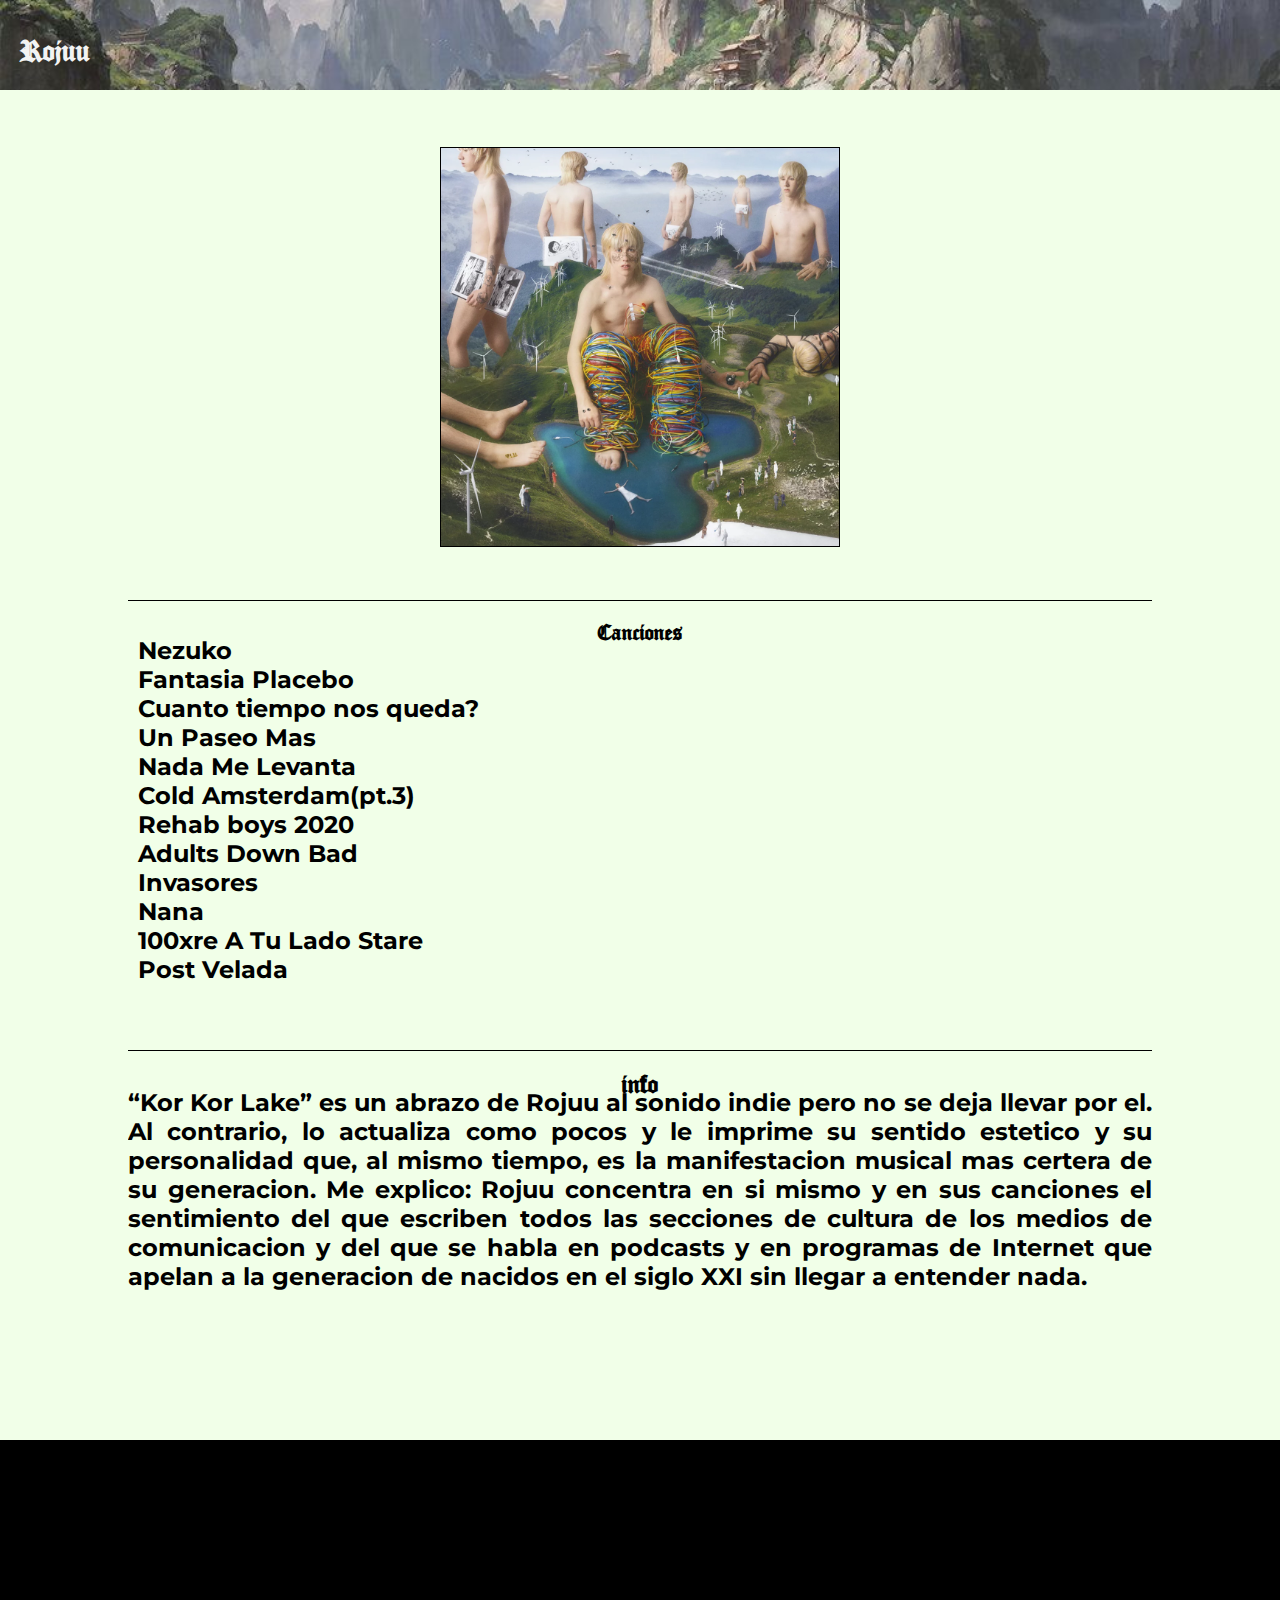
<file: pages/korkor.html>
<!DOCTYPE html>
<html lang="en">
<head>
    <meta charset="UTF-8">
    <meta http-equiv="X-UA-Compatible" content="IE=edge">
    <meta name="viewport" content="width=device-width, initial-scale=1.0">
    <meta name="keywords" content="rojuu, kor kor lake, roc jou, nezuko">
    <meta name="author" content="Emmanuel Failla">
    <meta name="robots" content="noindex,follow">
    <link rel="stylesheet" href="../style.css">
    <title>Rojuu</title>
</head>
<body>
    <header class="header__container-korkor">
        <a href="../index.html"><h1>Rojuu</h1></a>
    </header>

    <main class="main__container-korkor">
        
        <div class="korkor__container">
           <a   href="https://open.spotify.com/album/5oAqoeVSSkUgq52mNXfppk?si=1iSAoXBbQ9eQ1FloD9DhIQ"><div class="korkor__img"></div></a> 
            <div class="korkor__info">
                <h2>Canciones</h2>
                <ul>
                <li>Nezuko</li>
                <li>Fantasia Placebo</li>
                <li>Cuanto tiempo nos queda?</li>
                <li>Un Paseo Mas</li>
                <li>Nada Me Levanta</li>
                <li>Cold Amsterdam(pt.3)</li>
                <li>Rehab boys 2020</li>
                <li>Adults Down Bad</li>
                <li>Invasores</li>
                <li>Nana</li>
                <li>100xre A Tu Lado Stare</li>
                <li>Post Velada</li>
            </ul>
            </div>
        </div>

        <div class="korkor__text">
            <h3>info</h3>
            <p>“Kor Kor Lake” es un abrazo de Rojuu al sonido indie pero no se deja llevar por el. Al contrario, lo actualiza como pocos y le imprime su sentido estetico y su personalidad que, al mismo tiempo, es la manifestacion musical mas certera de su generacion. Me explico: Rojuu concentra en si mismo y en sus canciones el sentimiento del que escriben todos las secciones de cultura de los medios de comunicacion y del que se habla en podcasts y en programas de Internet que apelan a la generacion de nacidos en el siglo XXI sin llegar a entender nada.</p>
        </div>
    </main>

    <footer class="footer__container-korkor">

    </footer>
</body>
</html>
</file>
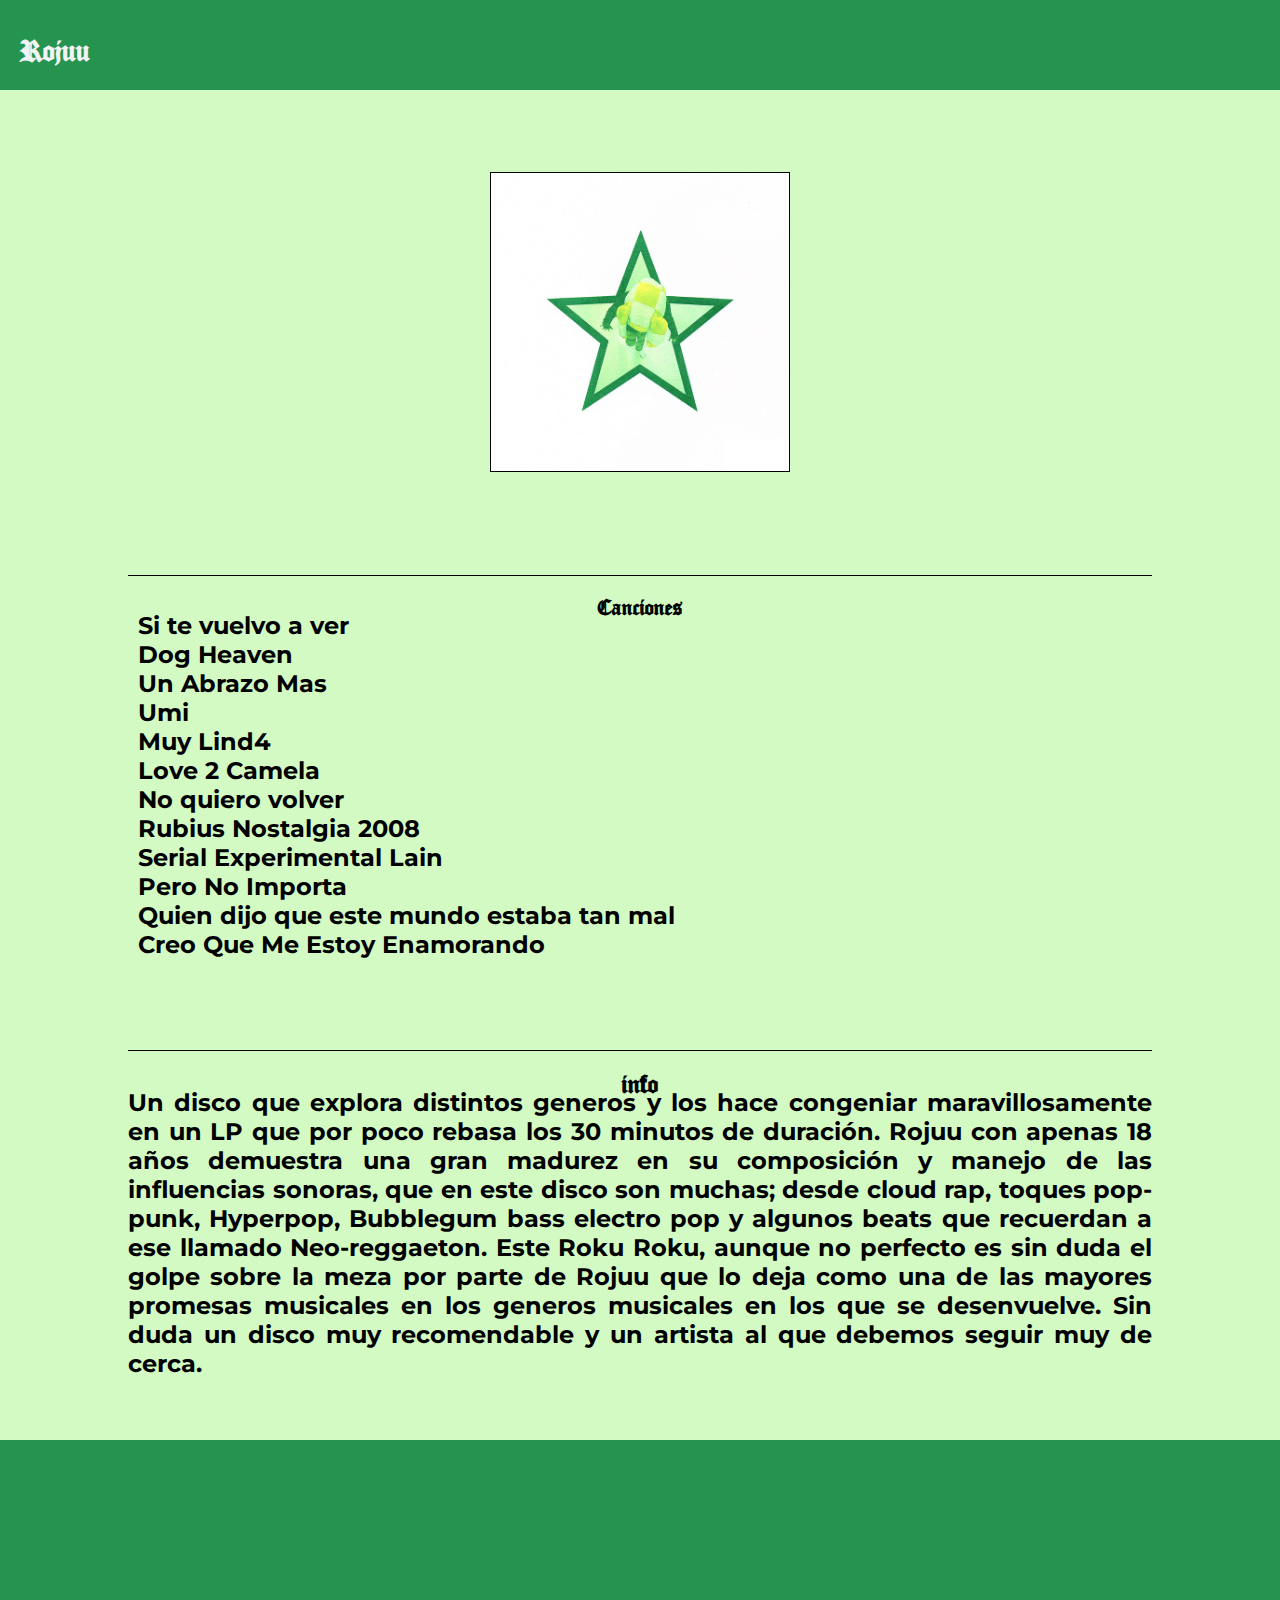
<file: pages/rokuroku.html>
<!DOCTYPE html>
<html lang="en">
<head>
    <meta charset="UTF-8">
    <meta http-equiv="X-UA-Compatible" content="IE=edge">
    <meta name="viewport" content="width=device-width, initial-scale=1.0">
    <meta name="keywords" content="rojuu, roku roku, roc jou, umi">
    <meta name="author" content="Emmanuel Failla">
    <meta name="robots" content="noindex,follow">
    <link rel="stylesheet" href="../style.css">
    <title>Rojuu</title>
</head>
<body>
    <header class="header__container-roku">
        <a href="../index.html"><h1>Rojuu</h1></a>
    </header>

    <main class="main__container-roku">
        
        <div class="roku__container">
           <a   href="https://open.spotify.com/album/10apHqONj0fIWalkPA88lo?si=INuzuekWStqvn2eFEtw88g"><div class="roku__img"></div></a> 
            <div class="roku__info">
                <h2>Canciones</h2>
                <ul>
                <li>Si te vuelvo a ver</li>
                <li>Dog Heaven </li>
                <li>Un Abrazo Mas</li>
                <li>Umi</li>
                <li>Muy Lind4</li>
                <li>Love 2 Camela</li>
                <li>No quiero volver</li>
                <li>Rubius Nostalgia 2008</li>
                <li>Serial Experimental Lain</li>
                <li>Pero No Importa</li>
                <li>Quien dijo que este mundo estaba tan mal</li>
                <li>Creo Que Me Estoy Enamorando</li>
            </ul>
            </div>
        </div>

        <div class="roku__text">
            <h3>info</h3>
            <p>Un disco que explora distintos generos y los hace congeniar maravillosamente en un LP que por poco rebasa los 30 minutos de duración. Rojuu con apenas 18 años demuestra una gran madurez en su composición y manejo de las influencias sonoras, que en este disco son muchas; desde cloud rap, toques pop-punk, Hyperpop, Bubblegum bass electro pop y algunos beats que recuerdan a ese llamado Neo-reggaeton. Este Roku Roku, aunque no perfecto es sin duda el golpe sobre la meza por parte de Rojuu que lo deja como una de las mayores promesas musicales en los generos musicales en los que se desenvuelve. Sin duda un disco muy recomendable y un artista al que debemos seguir muy de cerca.</p>
        </div>
    </main>

    <footer class="footer__container-roku">

    </footer>
</body>
</html>
</file>
<file: style.css>
@import url("https://fonts.googleapis.com/css2?family=Montserrat:wght@100&display=swap");
@import url("https://fonts.googleapis.com/css2?family=Playfair+Display&display=swap");
@import url("https://fonts.googleapis.com/css2?family=Montserrat:ital,wght@1,600&display=swap");
* {
  padding: 0;
  margin: 0;
  -webkit-box-sizing: border-box;
          box-sizing: border-box;
  font-weight: bold;
}

@font-face {
  font-family: "starina";
  src: url(../fonts/OldLondon.ttf);
}

.header__container-starina {
  height: 10vh;
  display: -webkit-box;
  display: -ms-flexbox;
  display: flex;
  -webkit-box-align: center;
      -ms-flex-align: center;
          align-items: center;
  background-image: url(../images/estrellas.jpg);
  background-position: center center;
  background-size: cover;
}

.header__container-starina h1 {
  color: #f3f3f3;
  margin-left: 20px;
  font-family: 'starina', sans-serif;
}

.header__container-starina a {
  text-decoration: none;
}

.main__container-starina, .main__container-korkor, .main__container-roku {
  height: 150vh;
  -webkit-box-orient: vertical;
  -webkit-box-direction: normal;
      -ms-flex-direction: column;
          flex-direction: column;
  display: -webkit-box;
  display: -ms-flexbox;
  display: flex;
  -webkit-box-align: center;
      -ms-flex-align: center;
          align-items: center;
  -webkit-box-pack: space-evenly;
      -ms-flex-pack: space-evenly;
          justify-content: space-evenly;
  background: #E6F0FF;
}

.main__container-starina .starina__text, .main__container-korkor .starina__text, .main__container-roku .starina__text, .main__container-korkor .korkor__text, .main__container-roku .roku__text {
  font-family: "Montserrat",sans-serif;
  font-size: 1rem;
  height: 40vh;
  color: #000;
  width: 80%;
  display: -webkit-box;
  display: -ms-flexbox;
  display: flex;
  -webkit-box-pack: center;
      -ms-flex-pack: center;
          justify-content: center;
  -webkit-box-align: center;
      -ms-flex-align: center;
          align-items: center;
  -webkit-box-orient: vertical;
  -webkit-box-direction: normal;
      -ms-flex-direction: column;
          flex-direction: column;
  overflow: auto;
  border-top: solid #000 1px;
  padding-top: 20px;
}

.main__container-starina .starina__text h3, .main__container-korkor .starina__text h3, .main__container-roku .starina__text h3, .main__container-korkor .korkor__text h3, .main__container-roku .roku__text h3 {
  text-align: center;
  font-family: "starina";
  color: #000;
}

.main__container-starina .starina__text p, .main__container-korkor .starina__text p, .main__container-roku .starina__text p, .main__container-korkor .korkor__text p, .main__container-roku .roku__text p {
  height: 100%;
  text-align: justify;
}

.main__container-starina .starina__container, .main__container-korkor .starina__container, .main__container-roku .starina__container, .main__container-starina .korkor__container, .main__container-korkor .korkor__container, .main__container-roku .korkor__container, .main__container-starina .roku__container, .main__container-korkor .roku__container, .main__container-roku .roku__container {
  width: 100%;
  height: 100vh;
  -webkit-box-orient: vertical;
  -webkit-box-direction: normal;
      -ms-flex-direction: column;
          flex-direction: column;
  display: -webkit-box;
  display: -ms-flexbox;
  display: flex;
  -webkit-box-align: center;
      -ms-flex-align: center;
          align-items: center;
  -ms-flex-pack: distribute;
      justify-content: space-around;
}

.main__container-starina .starina__img, .main__container-korkor .starina__img, .main__container-roku .starina__img {
  background-image: url(../images/starina.jpg);
  background-size: cover;
  height: 300px;
  width: 300px;
  border: solid #000 1px;
  -webkit-transition: 1s all;
  transition: 1s all;
  -ms-flex-negative: 0;
      flex-shrink: 0;
}

.main__container-starina .starina__img:hover, .main__container-korkor .starina__img:hover, .main__container-roku .starina__img:hover {
  height: 300px;
  width: 300px;
  cursor: pointer;
}

.main__container-starina .starina__info, .main__container-korkor .starina__info, .main__container-roku .starina__info {
  font-family: 'starina', sans-serif;
  width: 80%;
  overflow: auto;
  padding-top: 20px;
  border-top: solid #000 1px;
  display: -webkit-box;
  display: -ms-flexbox;
  display: flex;
  -webkit-box-orient: vertical;
  -webkit-box-direction: normal;
      -ms-flex-flow: column;
          flex-flow: column;
}

.main__container-starina .starina__info h2, .main__container-korkor .starina__info h2, .main__container-roku .starina__info h2 {
  text-align: center;
  color: #000;
  font-family: 'starina', sans-serif;
}

.main__container-starina .starina__info ul, .main__container-korkor .starina__info ul, .main__container-roku .starina__info ul {
  -ms-flex-item-align: start;
      align-self: flex-start;
}

.main__container-starina .starina__info ul li, .main__container-korkor .starina__info ul li, .main__container-roku .starina__info ul li {
  list-style: none;
}

.footer__container-starina {
  height: 40vh;
  background-image: url(../images/estrellas.jpg);
  background-position: cover;
}

/*KORKOLAKE*/
.footer__container-korkor {
  height: 40vh;
  background: #000;
}

.header__container-korkor {
  height: 10vh;
  display: -webkit-box;
  display: -ms-flexbox;
  display: flex;
  -webkit-box-align: center;
      -ms-flex-align: center;
          align-items: center;
  background-image: url(../images/paisaje.jpg);
  background-position: center center;
  background-size: cover;
}

.header__container-korkor h1 {
  color: #f3f3f3;
  margin-left: 20px;
  font-family: 'starina', sans-serif;
}

.header__container-korkor a {
  text-decoration: none;
}

.main__container-korkor {
  background: #F1FFE8;
}

.main__container-korkor .korkor__text h3 {
  text-align: center;
  font-family: "starina";
  color: #000;
}

.main__container-korkor .korkor__text p {
  height: 100%;
  text-align: justify;
}

.main__container-korkor .korkor__container {
  width: 100%;
  height: 100vh;
  -webkit-box-orient: vertical;
  -webkit-box-direction: normal;
      -ms-flex-direction: column;
          flex-direction: column;
  display: -webkit-box;
  display: -ms-flexbox;
  display: flex;
  -webkit-box-align: center;
      -ms-flex-align: center;
          align-items: center;
  -ms-flex-pack: distribute;
      justify-content: space-around;
}

.main__container-korkor .korkor__img {
  background-image: url(../images/korkorlake.jpg);
  background-size: cover;
  height: 300px;
  width: 300px;
  border: solid #000 1px;
  -webkit-transition: 1s all;
  transition: 1s all;
  -ms-flex-negative: 0;
      flex-shrink: 0;
}

.main__container-korkor .korkor__img:hover {
  height: 300px;
  width: 300px;
  cursor: pointer;
}

.main__container-korkor .korkor__info {
  font-family: 'Montserrat', sans-serif;
  width: 80%;
  overflow: auto;
  padding-top: 20px;
  border-top: solid #000 1px;
  display: -webkit-box;
  display: -ms-flexbox;
  display: flex;
  -webkit-box-orient: vertical;
  -webkit-box-direction: normal;
      -ms-flex-flow: column;
          flex-flow: column;
}

.main__container-korkor .korkor__info h2 {
  text-align: center;
  font-family: "starina";
  color: #000;
}

.main__container-korkor .korkor__info ul {
  -ms-flex-item-align: start;
      align-self: flex-start;
}

.main__container-korkor .korkor__info ul li {
  list-style: none;
}

/*KORKOR*/
/*ROKU ROKU*/
.header__container-roku {
  height: 10vh;
  display: -webkit-box;
  display: -ms-flexbox;
  display: flex;
  -webkit-box-align: center;
      -ms-flex-align: center;
          align-items: center;
  background: #259451;
  background-position: center center;
  background-size: cover;
}

.header__container-roku h1 {
  color: #f3f3f3;
  margin-left: 20px;
  font-family: 'starina', sans-serif;
}

.header__container-roku a {
  text-decoration: none;
}

.main__container-roku {
  background: #d3fac3;
}

.main__container-roku .roku__text h3 {
  text-align: center;
  font-family: "starina";
  color: #000;
}

.main__container-roku .roku__text p {
  height: 100%;
  text-align: justify;
}

.main__container-roku .roku__container {
  width: 100%;
  height: 100vh;
  -webkit-box-orient: vertical;
  -webkit-box-direction: normal;
      -ms-flex-direction: column;
          flex-direction: column;
  display: -webkit-box;
  display: -ms-flexbox;
  display: flex;
  -webkit-box-align: center;
      -ms-flex-align: center;
          align-items: center;
  -ms-flex-pack: distribute;
      justify-content: space-around;
}

.main__container-roku .roku__img {
  background-image: url(../images/roku.jpg);
  background-size: cover;
  height: 300px;
  width: 300px;
  border: solid #000 1px;
  -webkit-transition: 1s all;
  transition: 1s all;
  -ms-flex-negative: 0;
      flex-shrink: 0;
}

.main__container-roku .roku__img:hover {
  height: 300px;
  width: 300px;
  cursor: pointer;
}

.main__container-roku .roku__info {
  width: 80%;
  overflow: auto;
  padding-top: 20px;
  border-top: solid #000 1px;
  font-family: 'Montserrat', sans-serif;
  display: -webkit-box;
  display: -ms-flexbox;
  display: flex;
  -webkit-box-pack: center;
      -ms-flex-pack: center;
          justify-content: center;
}

.main__container-roku .roku__info h2 {
  text-align: center;
  font-family: 'starina', sans-serif;
  color: #000;
}

.main__container-roku .roku__info ul {
  -ms-flex-item-align: start;
      align-self: flex-start;
}

.main__container-roku .roku__info ul li {
  list-style: none;
}

.footer__container-roku {
  height: 40vh;
  background: #259451;
}

/*roku roku*/
@media only screen and (min-width: 600px) {
  .main__container-starina .starina__container .starina__img, .main__container-korkor .starina__container .starina__img, .main__container-roku .starina__container .starina__img, .main__container-starina .korkor__container .starina__img, .main__container-korkor .korkor__container .starina__img, .main__container-roku .korkor__container .starina__img, .main__container-starina .roku__container .starina__img, .main__container-korkor .roku__container .starina__img, .main__container-roku .roku__container .starina__img {
    height: 400px;
    width: 400px;
  }
  .main__container-starina .starina__container .starina__info, .main__container-korkor .starina__container .starina__info, .main__container-roku .starina__container .starina__info, .main__container-starina .korkor__container .starina__info, .main__container-korkor .korkor__container .starina__info, .main__container-roku .korkor__container .starina__info, .main__container-starina .roku__container .starina__info, .main__container-korkor .roku__container .starina__info, .main__container-roku .roku__container .starina__info {
    font-size: 1.5rem;
  }
  .main__container-starina .starina__text, .main__container-korkor .starina__text, .main__container-roku .starina__text, .main__container-korkor .korkor__text, .main__container-roku .roku__text {
    font-size: 1.5rem;
  }
  .main__container-starina .starina__text h1, .main__container-korkor .starina__text h1, .main__container-roku .starina__text h1, .main__container-korkor .korkor__text h1, .main__container-roku .roku__text h1 {
    font-family: 'starina', sans-serif;
  }
}

@media only screen and (min-width: 600px) and (min-width: 1500px) {
  .main__container-starina .starina__container .starina__img, .main__container-korkor .starina__container .starina__img, .main__container-roku .starina__container .starina__img, .main__container-starina .korkor__container .starina__img, .main__container-korkor .korkor__container .starina__img, .main__container-roku .korkor__container .starina__img, .main__container-starina .roku__container .starina__img, .main__container-korkor .roku__container .starina__img, .main__container-roku .roku__container .starina__img {
    height: 450px;
    width: 450px;
  }
  .main__container-starina .starina__container .starina__info, .main__container-korkor .starina__container .starina__info, .main__container-roku .starina__container .starina__info, .main__container-starina .korkor__container .starina__info, .main__container-korkor .korkor__container .starina__info, .main__container-roku .korkor__container .starina__info, .main__container-starina .roku__container .starina__info, .main__container-korkor .roku__container .starina__info, .main__container-roku .roku__container .starina__info {
    font-size: 1.5rem;
    width: 50%;
  }
  .main__container-starina .starina__text, .main__container-korkor .starina__text, .main__container-roku .starina__text, .main__container-korkor .korkor__text, .main__container-roku .roku__text {
    font-size: 1.5rem;
    width: 50%;
  }
  .main__container-starina .starina__text h3, .main__container-korkor .starina__text h3, .main__container-roku .starina__text h3, .main__container-korkor .korkor__text h3, .main__container-roku .roku__text h3 {
    font-size: 1.5rem;
  }
  .main__container-starina .starina__text p, .main__container-korkor .starina__text p, .main__container-roku .starina__text p, .main__container-korkor .korkor__text p, .main__container-roku .roku__text p {
    font-size: 1.2rem;
  }
  /*korkolake*/
}

@media only screen and (min-width: 600px) and (min-width: 600px) {
  .korkor__container .korkor__img {
    height: 400px;
    width: 400px;
  }
  .korkor__container .korkor__info {
    font-size: 1.5rem;
  }
  .korkor__text {
    font-size: 1.5rem;
  }
  .korkor__text h1 {
    font-family: 'starina', sans-serif;
  }
}

@media only screen and (min-width: 1500px) {
  .main__container-korkor .korkor__container .korkor__img {
    height: 400px;
    width: 400px;
  }
  .main__container-korkor .korkor__container .korkor__info {
    font-size: 1.5rem;
    width: 50%;
  }
  .main__container-korkor .korkor__text {
    font-size: 1rem;
    width: 50%;
  }
  .main__container-korkor .korkor__text h3 {
    font-size: 1.5rem;
  }
  .main__container-korkor .korkor__text p {
    font-size: 1.2rem;
  }
}

/*roku roku*/
@media only screen and (min-width: 1500px) {
  .main__container-roku .roku__container .roku__img {
    height: 300px;
    width: 300px;
  }
  .main__container-roku .roku__container .roku__info {
    font-size: 1.5rem;
    width: 50%;
  }
  .main__container-roku .roku__text {
    font-size: 1rem;
    width: 50%;
  }
  .main__container-roku .roku__text h3 {
    font-size: 1.5rem;
  }
  .main__container-roku .roku__text p {
    font-size: 1.2rem;
  }
}

@media only screen and (min-width: 600px) {
  .roku__container .roku__img {
    height: 300px;
    width: 300px;
  }
  .roku__container .roku__info {
    font-size: 1.5rem;
  }
  .roku__text {
    font-size: 1.5rem;
  }
  .roku__text h1 {
    font-family: 'starina', sans-serif;
    font-size: 1.5rem;
  }
}

@font-face {
  font-family: "starina";
  src: url(../fonts/OldLondon.ttf);
}

* {
  padding: 0;
  margin: 0;
  -webkit-box-sizing: border-box;
          box-sizing: border-box;
  color: #000;
}

.index__html {
  -webkit-animation-name: inicio;
          animation-name: inicio;
  -webkit-animation-iteration-count: 1;
          animation-iteration-count: 1;
  -webkit-animation-duration: 2s;
          animation-duration: 2s;
}

/*HEADER*/
.header__container {
  height: 40vh;
}

.overlay {
  height: 45vh;
  background-image: url(images/rojuuHeader.png);
  background-position: center center;
  display: -webkit-box;
  display: -ms-flexbox;
  display: flex;
  -webkit-box-pack: center;
      -ms-flex-pack: center;
          justify-content: center;
  -webkit-box-align: center;
      -ms-flex-align: center;
          align-items: center;
}

.stars__container {
  width: 40vh;
  height: 25vh;
}

.stars__container img {
  height: 100%;
  width: 100%;
}

/*HEADER*/
/*main*/
.main__container {
  height: 420vh;
}

.albumes__box {
  height: 150vh;
  display: -webkit-box;
  display: -ms-flexbox;
  display: flex;
  -webkit-box-orient: vertical;
  -webkit-box-direction: normal;
      -ms-flex-direction: column;
          flex-direction: column;
  -webkit-box-align: center;
      -ms-flex-align: center;
          align-items: center;
  background: #0a1214;
  -ms-flex-pack: distribute;
      justify-content: space-around;
}

.albumes__box .albumes__title h1 {
  color: #f3f3f3;
  font-family: "Playfair Display";
}

.albumes__container {
  height: 80%;
  background: #0a1214;
  display: -ms-grid;
  display: grid;
  -webkit-box-pack: center;
      -ms-flex-pack: center;
          justify-content: center;
}

/*Starina*/
.starina__container, .korkor__container, .roku__container {
  display: -webkit-box;
  display: -ms-flexbox;
  display: flex;
  -webkit-box-orient: vertical;
  -webkit-box-direction: normal;
      -ms-flex-flow: column;
          flex-flow: column;
  -webkit-box-align: center;
      -ms-flex-align: center;
          align-items: center;
  -webkit-box-pack: center;
      -ms-flex-pack: center;
          justify-content: center;
}

.starina__image, .korkor__image, .roku__image {
  background-image: url(https://pbs.twimg.com/media/FSV1bNLXsAEMfeX.jpg:large);
  background-size: cover;
  height: 30vh;
  width: 30vh;
}

.starina__image:hover, .korkor__image:hover, .roku__image:hover {
  opacity: 0.5;
  cursor: pointer;
}

.starina__info h2, .korkor__info h2, .roku__info h2, .rojuu__info h3 {
  text-align: center;
  color: #f3f3f3;
  font-family: "montserrat";
  font-size: 1.5rem;
}

.starina__info, .roku__info, .korkor__info, .rojuu__info {
  padding: 10px;
  display: -webkit-box;
  display: -ms-flexbox;
  display: flex;
  -webkit-box-align: center;
      -ms-flex-align: center;
          align-items: center;
  -webkit-box-orient: vertical;
  -webkit-box-direction: normal;
      -ms-flex-flow: column;
          flex-flow: column;
}

/*Starina*/
/*Korkolake*/
.korkor__image {
  background-image: url(https://i.scdn.co/image/ab67616d0000b27309e53d80cd1d69e00104cff5);
}

.korkor__image:hover {
  opacity: 0.5;
  cursor: pointer;
}

/*Korkolake*/
/*RokuRoku*/
.roku__image {
  background-image: url(https://images.genius.com/a86afde2e8ccda086831d4cc441a5f88.1000x1000x1.png);
}

.roku__image:hover {
  opacity: 0.5;
  cursor: pointer;
}

/*RokuRoku*/
/*ROJUU*/
.rojuu__container {
  height: 80vh;
  background-image: url(images/crema.png);
  display: -webkit-box;
  display: -ms-flexbox;
  display: flex;
  -webkit-box-orient: vertical;
  -webkit-box-direction: normal;
      -ms-flex-flow: column;
          flex-flow: column;
  -webkit-box-align: center;
      -ms-flex-align: center;
          align-items: center;
  -ms-flex-pack: distribute;
      justify-content: space-around;
}

.rojuu__container h3 {
  position: relative;
  bottom: 1%;
  font-family: "Playfair Display";
  font-size: 1.5rem;
}

.rojuu__image {
  height: 30vh;
  width: 30vh;
  background-image: url(https://www.parlante.cl/wp-content/uploads/2022/05/ROJUU_GONZA-GALLEGO_SHANGAY9-940x626-1.jpeg);
  background-size: cover;
  background-position: center center;
}

.rojuu__info {
  height: 30vh;
  padding: 10px;
  display: -webkit-box;
  display: -ms-flexbox;
  display: flex;
  -webkit-box-pack: center;
      -ms-flex-pack: center;
          justify-content: center;
}

.rojuu__info p {
  width: 50%;
  text-align: center;
  color: #000;
  overflow: auto;
  border-bottom: solid #0a1214 1px;
  padding: 4px;
  font-family: "Playfair Display";
}

.rojuu__info h3 {
  color: #000;
  font-family: "Playfair Display";
}

/*A partir de aca comienzo a utilizar las propiedades de sass*/
.merch__box {
  display: -webkit-box;
  display: -ms-flexbox;
  display: flex;
  -webkit-box-orient: vertical;
  -webkit-box-direction: normal;
      -ms-flex-direction: column;
          flex-direction: column;
  background: #f3f3f3;
  -webkit-box-pack: center;
      -ms-flex-pack: center;
          justify-content: center;
  -webkit-box-align: center;
      -ms-flex-align: center;
          align-items: center;
  height: 90vh;
}

.merch__box .merch__title h4 {
  font-family: "Playfair Display";
  font-size: 1.5rem;
}

.merch__container {
  display: -webkit-box;
  display: -ms-flexbox;
  display: flex;
  -webkit-box-orient: vertical;
  -webkit-box-direction: normal;
      -ms-flex-direction: column;
          flex-direction: column;
  background: #f3f3f3;
  -webkit-box-pack: space-evenly;
      -ms-flex-pack: space-evenly;
          justify-content: space-evenly;
  -webkit-box-align: center;
      -ms-flex-align: center;
          align-items: center;
  height: 90%;
}

.merch {
  height: 30%;
  display: -webkit-box;
  display: -ms-flexbox;
  display: flex;
  width: 100%;
  -webkit-box-pack: space-evenly;
      -ms-flex-pack: space-evenly;
          justify-content: space-evenly;
  -webkit-box-align: center;
      -ms-flex-align: center;
          align-items: center;
  background: #f3f3f3;
}

.merch .merch__img-uno, .merch .merch__img-dos, .merch .merch__img-tres {
  background-size: cover;
  height: 100px;
  width: 100px;
  border: solid #0a1214 1px;
}

.merch .merch__info-uno, .merch .merch__info-dos, .merch .merch__info-tres {
  border: solid #0a1214 1px;
  padding: 10px;
  width: 50%;
  font-family: "montserrat";
  font-size: 1.5rem;
}

.merch .merch__info-uno h5, .merch .merch__info-dos h5, .merch .merch__info-tres h5 {
  text-align: center;
}

.merch__img-uno {
  background-image: url(images/korkorlake.jpg);
}

.merch__img-dos {
  background-image: url(images/grandeshits.jpg);
}

.merch__img-tres {
  background-image: url(images/comic.png);
}

/*main*/
.carrousel__box {
  background: #0a1214;
  height: 100vh;
  display: -webkit-box;
  display: -ms-flexbox;
  display: flex;
  -webkit-box-pack: space-evenly;
      -ms-flex-pack: space-evenly;
          justify-content: space-evenly;
  -webkit-box-align: center;
      -ms-flex-align: center;
          align-items: center;
  -webkit-box-orient: vertical;
  -webkit-box-direction: normal;
      -ms-flex-flow: column;
          flex-flow: column;
}

.carrousel__box h6 {
  color: #f3f3f3;
  font-size: 1.5rem;
  font-family: "Playfair Display";
}

.carrousel__box .carrousel__container {
  display: -webkit-box;
  display: -ms-flexbox;
  display: flex;
  height: 100px;
  width: 100px;
  border: solid black 2px;
  overflow: hidden;
}

.carrousel__box .carrousel__container .slide {
  width: 50%;
  height: 50%;
  opacity: 0;
}

/*FOOTER*/
.footer__container {
  background-image: url(images/crema.png);
  height: 10vh;
  width: 100%;
  display: -webkit-box;
  display: -ms-flexbox;
  display: flex;
  -webkit-box-orient: horizontal;
  -webkit-box-direction: normal;
      -ms-flex-flow: row;
          flex-flow: row;
  -ms-flex-pack: distribute;
      justify-content: space-around;
  -webkit-box-align: center;
      -ms-flex-align: center;
          align-items: center;
}

.contact__container {
  width: 20vw;
  height: 100%;
  display: -webkit-box;
  display: -ms-flexbox;
  display: flex;
  -webkit-box-align: center;
      -ms-flex-align: center;
          align-items: center;
  -webkit-box-pack: center;
      -ms-flex-pack: center;
          justify-content: center;
}

.contact__container:hover {
  background: #f3f3f3;
}

.contact__container a {
  text-decoration: none;
  font-family: "Playfair Display";
  font-size: 1.5rem;
}

.footer__social {
  display: -webkit-box;
  display: -ms-flexbox;
  display: flex;
  height: 100%;
  width: 50vw;
  -webkit-box-align: center;
      -ms-flex-align: center;
          align-items: center;
  -ms-flex-pack: distribute;
      justify-content: space-around;
}

.footer__social .redes__container {
  height: 100%;
  width: 33%;
  display: -webkit-box;
  display: -ms-flexbox;
  display: flex;
  -webkit-box-align: center;
      -ms-flex-align: center;
          align-items: center;
  -webkit-box-pack: center;
      -ms-flex-pack: center;
          justify-content: center;
}

.footer__social .redes__container:hover {
  background: #f3f3f3;
}

.footer__social .redes__container a i {
  font-size: 1.5rem;
}

.footer__social .redes__container a i:hover {
  cursor: pointer;
}

/*FOOTER*/
.header__contacto {
  height: 5vh;
  background: #F9F9F9;
  display: -webkit-box;
  display: -ms-flexbox;
  display: flex;
  -webkit-box-align: center;
      -ms-flex-align: center;
          align-items: center;
}

.header__contacto a {
  font-family: "starina";
  font-size: 1.5rem;
  text-decoration: none;
  margin-left: 10px;
}

.main__contacto {
  height: 85vh;
  background-image: url(images/concierto6.jpg);
  background-size: cover;
  background-position: center center;
  display: -webkit-box;
  display: -ms-flexbox;
  display: flex;
  -webkit-box-pack: center;
      -ms-flex-pack: center;
          justify-content: center;
  -webkit-box-align: center;
      -ms-flex-align: center;
          align-items: center;
}

.grid__container {
  display: -webkit-box;
  display: -ms-flexbox;
  display: flex;
  height: 90%;
  width: 90%;
  gap: 2rem;
}

.grid__container .grid-1 {
  width: 70%;
  background: #F9F9F9;
  font-family: "starina";
  display: -webkit-box;
  display: -ms-flexbox;
  display: flex;
  -webkit-box-orient: vertical;
  -webkit-box-direction: normal;
      -ms-flex-flow: column;
          flex-flow: column;
  -webkit-box-align: center;
      -ms-flex-align: center;
          align-items: center;
  display: flex;
  -webkit-box-pack: space-evenly;
      -ms-flex-pack: space-evenly;
          justify-content: space-evenly;
}

.grid__container .grid-1 form {
  height: 70%;
  width: 70%;
  display: -webkit-box;
  display: -ms-flexbox;
  display: flex;
  -webkit-box-orient: vertical;
  -webkit-box-direction: normal;
      -ms-flex-flow: column;
          flex-flow: column;
  -webkit-box-pack: space-evenly;
      -ms-flex-pack: space-evenly;
          justify-content: space-evenly;
  -webkit-box-align: center;
      -ms-flex-align: center;
          align-items: center;
  background: lightgrey;
  border-radius: 5px;
}

.grid__container .grid-1 form textarea {
  resize: none;
}

.grid__container .grid-1 form .input__contacto {
  padding: 10px;
}

.grid__container .grid-1 form .mensaje__container {
  font-family: "Playfair Display";
  font-size: .5rem;
  display: -webkit-box;
  display: -ms-flexbox;
  display: flex;
  -webkit-box-orient: vertical;
  -webkit-box-direction: normal;
      -ms-flex-flow: column;
          flex-flow: column;
  -webkit-box-align: center;
      -ms-flex-align: center;
          align-items: center;
}

.grid__container .grid-1 form .mensaje__container h2 {
  margin-bottom: 3px;
}

.grid__container .grid-1 form .enviar {
  font-family: "Playfair Display";
  font-size: .8rem;
  padding: 1rem;
  cursor: pointer;
  border: none;
}

.grid__container .grid-1 form .enviar:hover {
  background-color: #fff;
}

.grid__container .grid-2 {
  width: 30%;
  background: #F9F9F9;
}

.grid__container .grid-2 .social__contacto {
  height: 100%;
  display: -webkit-box;
  display: -ms-flexbox;
  display: flex;
  -webkit-box-orient: vertical;
  -webkit-box-direction: normal;
      -ms-flex-flow: column;
          flex-flow: column;
  -webkit-box-pack: space-evenly;
      -ms-flex-pack: space-evenly;
          justify-content: space-evenly;
  -webkit-box-align: center;
      -ms-flex-align: center;
          align-items: center;
}

.grid__container .grid-2 .social__contacto i {
  font-size: 10rem;
  cursor: pointer;
}

.grid__container .grid-2 .social__contacto .instagram__contact:hover {
  color: #9a36b3;
}

.grid__container .grid-2 .social__contacto .youtube__contact:hover {
  color: #ff0000;
}

.grid__container .grid-2 .social__contacto .spotify__contact:hover {
  color: #1dd05d;
}

.footer__contacto {
  background: #F9F9F9;
  height: 10vh;
}

@media only screen and (min-width: 1200px) {
  .main__container {
    height: 400vh;
  }
  /*NAV*/
  .social__container {
    display: -webkit-box;
    display: -ms-flexbox;
    display: flex;
    width: 20vw;
    -ms-flex-pack: distribute;
        justify-content: space-around;
    height: 100%;
    -webkit-box-align: center;
        -ms-flex-align: center;
            align-items: center;
  }
  .social__container .ig__container i {
    font-size: 1.5rem;
  }
  .social__container .sp__container i {
    font-size: 1.5rem;
  }
  .social__container .yt__container i {
    font-size: 1.5rem;
  }
  /*NAV*/
  .albumes__container {
    height: 70vh;
    background: #0a1214;
    display: -webkit-box;
    display: -ms-flexbox;
    display: flex;
    -ms-flex-pack: distribute;
        justify-content: space-around;
    -webkit-box-align: center;
        -ms-flex-align: center;
            align-items: center;
    width: 100%;
  }
  .albumes__box {
    height: 100vh;
    display: -webkit-box;
    display: -ms-flexbox;
    display: flex;
    -webkit-box-orient: vertical;
    -webkit-box-direction: normal;
        -ms-flex-direction: column;
            flex-direction: column;
    -webkit-box-align: center;
        -ms-flex-align: center;
            align-items: center;
    background: #0a1214;
    -webkit-box-pack: center;
        -ms-flex-pack: center;
            justify-content: center;
  }
  .albumes__box .albumes__title h1 {
    color: #f3f3f3;
  }
  /*Starina*/
  .starina__container, .korkor__container, .roku__container {
    display: -webkit-box;
    display: -ms-flexbox;
    display: flex;
    -webkit-box-orient: vertical;
    -webkit-box-direction: normal;
        -ms-flex-flow: column;
            flex-flow: column;
    -webkit-box-align: center;
        -ms-flex-align: center;
            align-items: center;
    -webkit-box-pack: center;
        -ms-flex-pack: center;
            justify-content: center;
  }
  .starina__image, .korkor__image, .roku__image {
    background-image: url(https://pbs.twimg.com/media/FSV1bNLXsAEMfeX.jpg:large);
    background-size: cover;
    height: 40vh;
    width: 40vh;
  }
  .starina__image:hover, .korkor__image:hover, .roku__image:hover {
    opacity: 0.5;
    cursor: pointer;
  }
  .starina__info h2, .korkor__info h2, .roku__info h2, .rojuu__info h3 {
    text-align: center;
    color: #f3f3f3;
  }
  .starina__info, .roku__info, .korkor__info, .rojuu__info {
    padding: 10px;
    display: -webkit-box;
    display: -ms-flexbox;
    display: flex;
    -webkit-box-align: center;
        -ms-flex-align: center;
            align-items: center;
    -webkit-box-orient: vertical;
    -webkit-box-direction: normal;
        -ms-flex-flow: column;
            flex-flow: column;
  }
  /*Starina*/
  /*Korkolake*/
  .korkor__container {
    display: -webkit-box;
    display: -ms-flexbox;
    display: flex;
    -webkit-box-orient: vertical;
    -webkit-box-direction: normal;
        -ms-flex-flow: column;
            flex-flow: column;
    -webkit-box-align: center;
        -ms-flex-align: center;
            align-items: center;
    -webkit-box-pack: center;
        -ms-flex-pack: center;
            justify-content: center;
  }
  .korkor__image {
    background-image: url(https://i.scdn.co/image/ab67616d0000b27309e53d80cd1d69e00104cff5);
    background-size: cover;
    height: 40vh;
    width: 40vh;
  }
  .korkor__image:hover {
    opacity: 0.5;
    cursor: pointer;
  }
  /*Korkolake*/
  /*RokuRoku*/
  .roku__container {
    display: -webkit-box;
    display: -ms-flexbox;
    display: flex;
    -webkit-box-orient: vertical;
    -webkit-box-direction: normal;
        -ms-flex-flow: column;
            flex-flow: column;
    -webkit-box-align: center;
        -ms-flex-align: center;
            align-items: center;
    -webkit-box-pack: center;
        -ms-flex-pack: center;
            justify-content: center;
  }
  .roku__image {
    background-image: url(https://images.genius.com/a86afde2e8ccda086831d4cc441a5f88.1000x1000x1.png);
    background-size: cover;
    height: 40vh;
    width: 40vh;
  }
  .roku__image:hover {
    opacity: 0.5;
    cursor: pointer;
  }
  /*rojuu*/
  .rojuu__container {
    height: 100vh;
    background-image: url(images/crema.png);
    display: -webkit-box;
    display: -ms-flexbox;
    display: flex;
    -webkit-box-orient: vertical;
    -webkit-box-direction: normal;
        -ms-flex-flow: column;
            flex-flow: column;
    -webkit-box-align: center;
        -ms-flex-align: center;
            align-items: center;
    -webkit-box-pack: center;
        -ms-flex-pack: center;
            justify-content: center;
  }
  .rojuu__container h3 {
    bottom: 10%;
  }
  .rojuu__image {
    height: 30vh;
    width: 30vh;
    background-image: url(https://www.parlante.cl/wp-content/uploads/2022/05/ROJUU_GONZA-GALLEGO_SHANGAY9-940x626-1.jpeg);
    background-size: cover;
    background-position: center center;
  }
  .rojuu__info {
    height: 30vh;
    padding: 10px;
    display: -webkit-box;
    display: -ms-flexbox;
    display: flex;
    -webkit-box-pack: center;
        -ms-flex-pack: center;
            justify-content: center;
  }
  .rojuu__info p {
    width: 50%;
    text-align: center;
    color: #000;
    overflow: auto;
    border-bottom: solid #0a1214 1px;
    padding: 4px;
    font-size: 1.2rem;
  }
  .rojuu__info h3 {
    color: #000;
  }
  /*rojuu*/
  /*MERCH*/
  .merch__box {
    display: -webkit-box;
    display: -ms-flexbox;
    display: flex;
    -ms-flex-pack: distribute;
        justify-content: space-around;
    -webkit-box-orient: vertical;
    -webkit-box-direction: normal;
        -ms-flex-direction: column;
            flex-direction: column;
    height: 100vh;
  }
  .merch__box .merch__title h4 {
    font-family: "Playfair Display";
  }
  .merch__container {
    display: -webkit-box;
    display: -ms-flexbox;
    display: flex;
    -webkit-box-orient: horizontal;
    -webkit-box-direction: normal;
        -ms-flex-direction: row;
            flex-direction: row;
    background: #f3f3f3;
    -webkit-box-pack: center;
        -ms-flex-pack: center;
            justify-content: center;
    height: 60%;
    width: 100%;
  }
  .merch {
    height: 100%;
    display: -webkit-box;
    display: -ms-flexbox;
    display: flex;
    -webkit-box-orient: vertical;
    -webkit-box-direction: normal;
        -ms-flex-direction: column;
            flex-direction: column;
    width: 20%;
    -webkit-box-pack: center;
        -ms-flex-pack: center;
            justify-content: center;
    -webkit-box-align: center;
        -ms-flex-align: center;
            align-items: center;
    background: #f3f3f3;
  }
  .merch .merch__img-uno, .merch .merch__img-dos, .merch .merch__img-tres {
    background-size: cover;
    height: 200px;
    width: 200px;
  }
  .merch .merch__info-uno, .merch .merch__info-dos, .merch .merch__info-tres {
    border: solid #000 0px;
    display: -webkit-box;
    display: -ms-flexbox;
    display: flex;
    -webkit-box-align: center;
        -ms-flex-align: center;
            align-items: center;
    -webkit-box-pack: center;
        -ms-flex-pack: center;
            justify-content: center;
    padding: 10px;
    width: 50%;
    height: 20%;
  }
  .merch__img-uno {
    background-image: url(images/korkorlake.jpg);
  }
  .merch__img-dos {
    background-image: url(images/grandeshits.jpg);
  }
  .merch__img-tres {
    background-image: url(images/comic.png);
  }
  /*MERCH*/
  /*Footer*/
  .footer__container {
    background-image: url(images/crema.png);
    height: 10vh;
    width: 100%;
  }
  .footer__social {
    display: -webkit-box;
    display: -ms-flexbox;
    display: flex;
    height: 100%;
    width: 20vw;
    -webkit-box-align: center;
        -ms-flex-align: center;
            align-items: center;
    -ms-flex-pack: distribute;
        justify-content: space-around;
  }
  .footer__social i {
    font-size: 1.5rem;
  }
  .footer__social i:hover {
    cursor: pointer;
  }
}

@media only screen and (max-width: 800px) {
  .grid__container {
    -webkit-box-pack: center;
        -ms-flex-pack: center;
            justify-content: center;
  }
  .grid__container .grid-1 {
    height: 100%;
    width: 90vw;
  }
  .grid__container .grid-1 form {
    height: 80%;
    width: 90%;
  }
  .grid__container .grid-1 form textarea {
    width: 90%;
  }
  .grid__container .grid-2 {
    -ms-flex-wrap: wrap;
        flex-wrap: wrap;
    display: none;
  }
}

/*Footer*/
@-webkit-keyframes inicio {
  0% {
    -webkit-transform: translateY(-20%);
            transform: translateY(-20%);
    opacity: 0;
  }
  100% {
    -webkit-transform: translateY(0%);
            transform: translateY(0%);
    opacity: 1;
  }
}
@keyframes inicio {
  0% {
    -webkit-transform: translateY(-20%);
            transform: translateY(-20%);
    opacity: 0;
  }
  100% {
    -webkit-transform: translateY(0%);
            transform: translateY(0%);
    opacity: 1;
  }
}
/*# sourceMappingURL=style.css.map */
</file>
